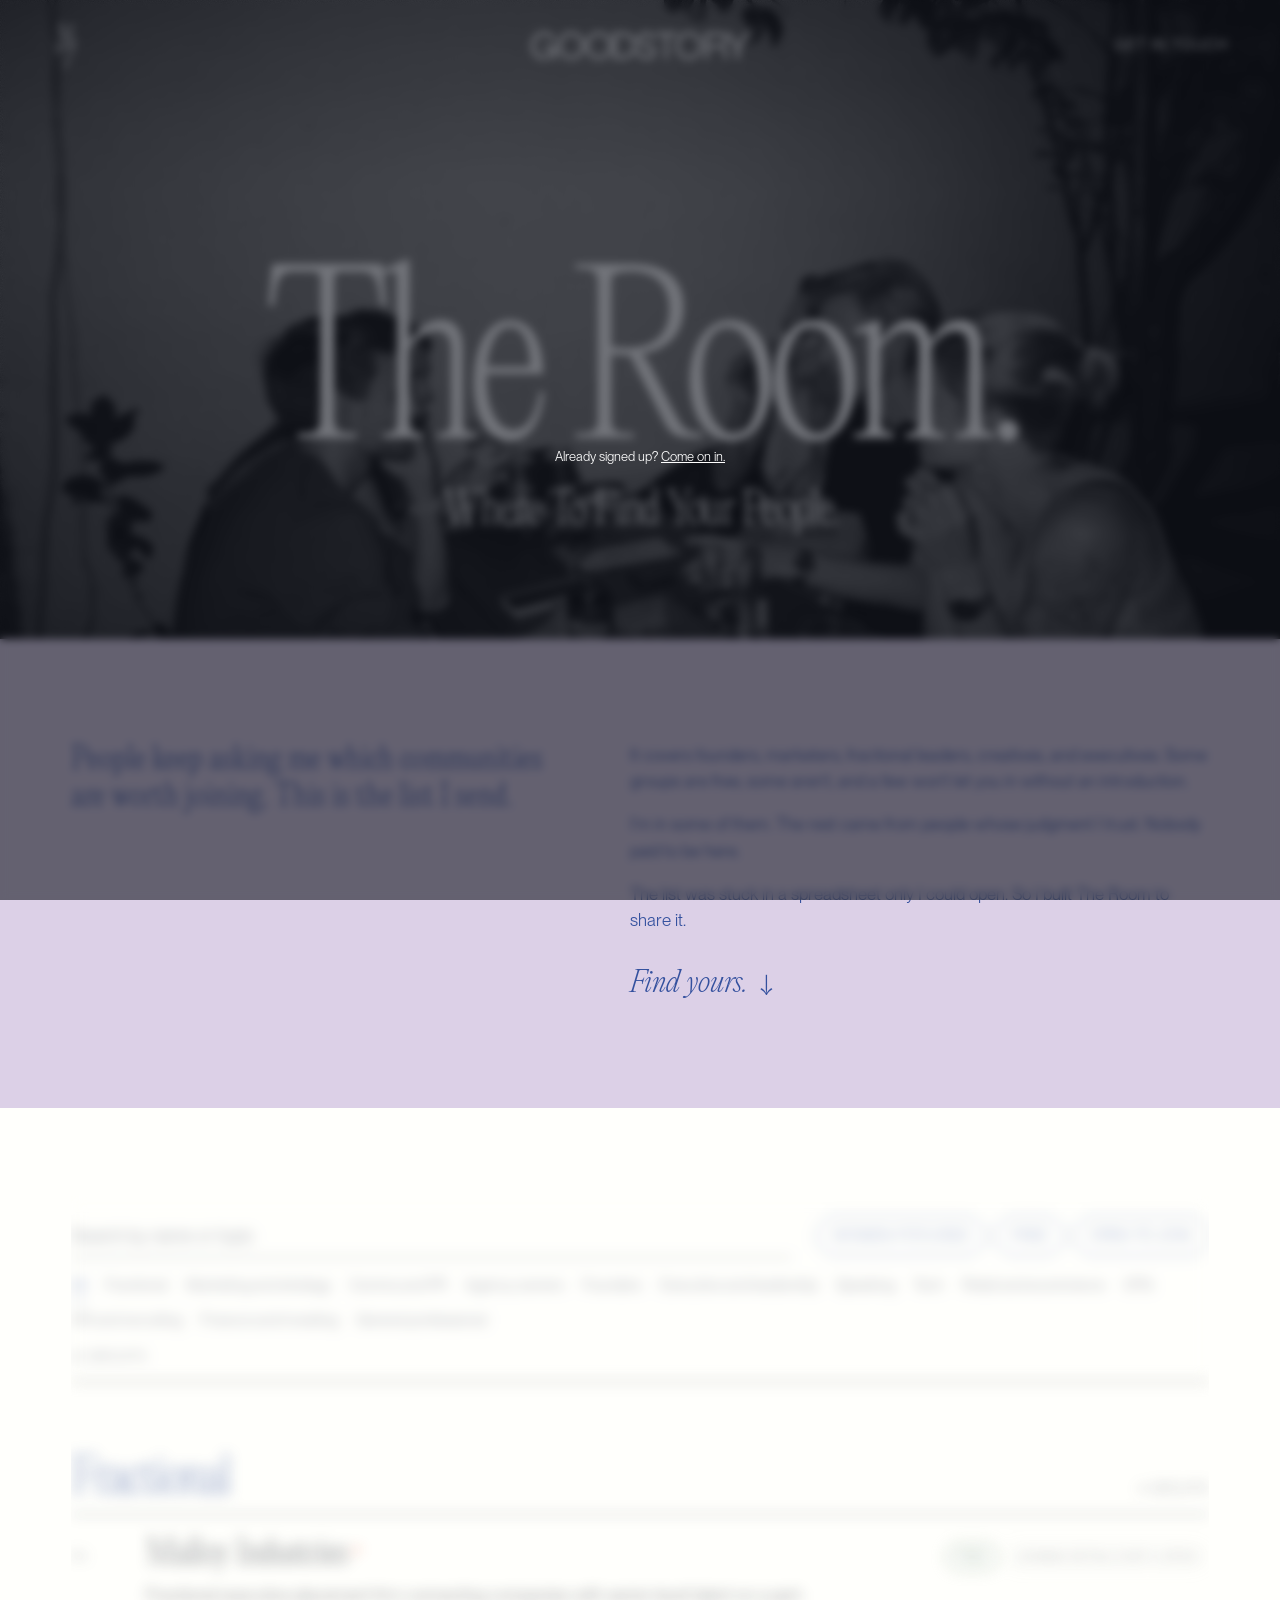
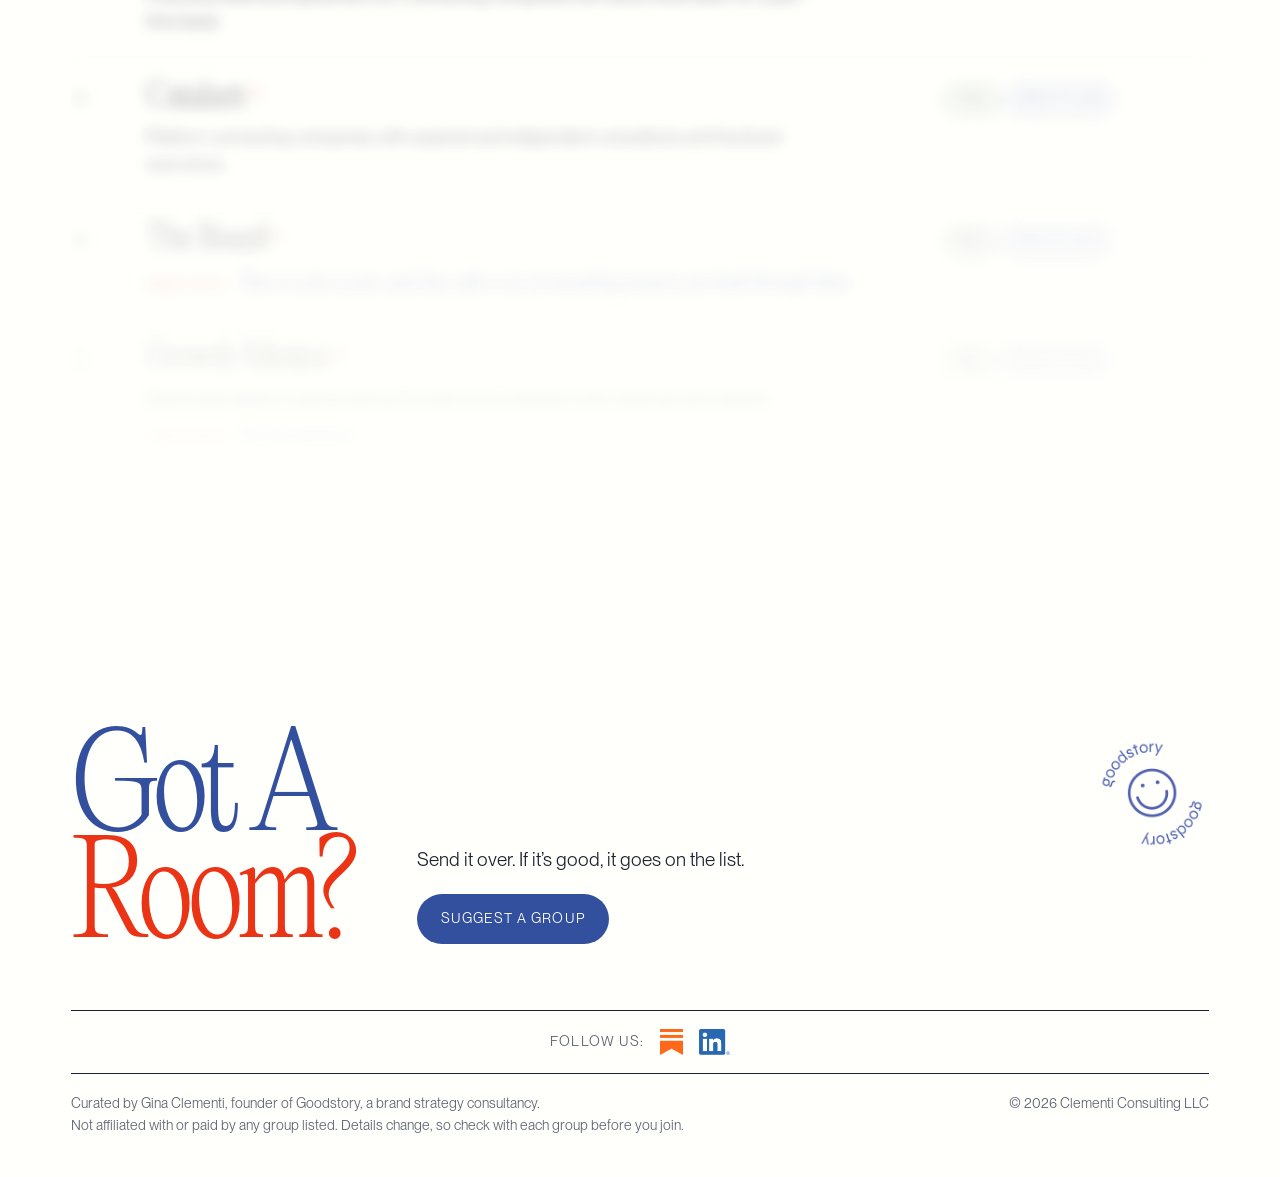
<file: index.html>
<!doctype html>
<html lang="en">
<head>
  <meta charset="utf-8">
  <meta name="viewport" content="width=device-width, initial-scale=1">
  <title>The Room: networking groups worth your time | Goodstory</title>
  <meta name="description" content="A curated list of professional communities for marketers, founders, fractional executives, and women in business.">
  <meta property="og:title" content="The Room: Where to find your people">
  <meta property="og:description" content="A curated list of professional communities for marketers, founders, fractional executives, and women in business.">
  <meta name="robots" content="noindex">
  <link rel="icon" type="image/png" href="goodstory-peace.png">
  <!-- Anyone who lands here goes to the list, where the sign-up popup greets new visitors. -->
  <meta http-equiv="refresh" content="0; url=list-r7k2.html">
  <script>location.replace("list-r7k2.html" + location.hash);</script>
</head>
<body style="background:#fffffc;font-family:Helvetica,Arial,sans-serif;padding:40px 16px;text-align:center">
  <p><a href="list-r7k2.html" style="color:#33509e">Continue to The Room</a></p>
</body>
</html>
</file>
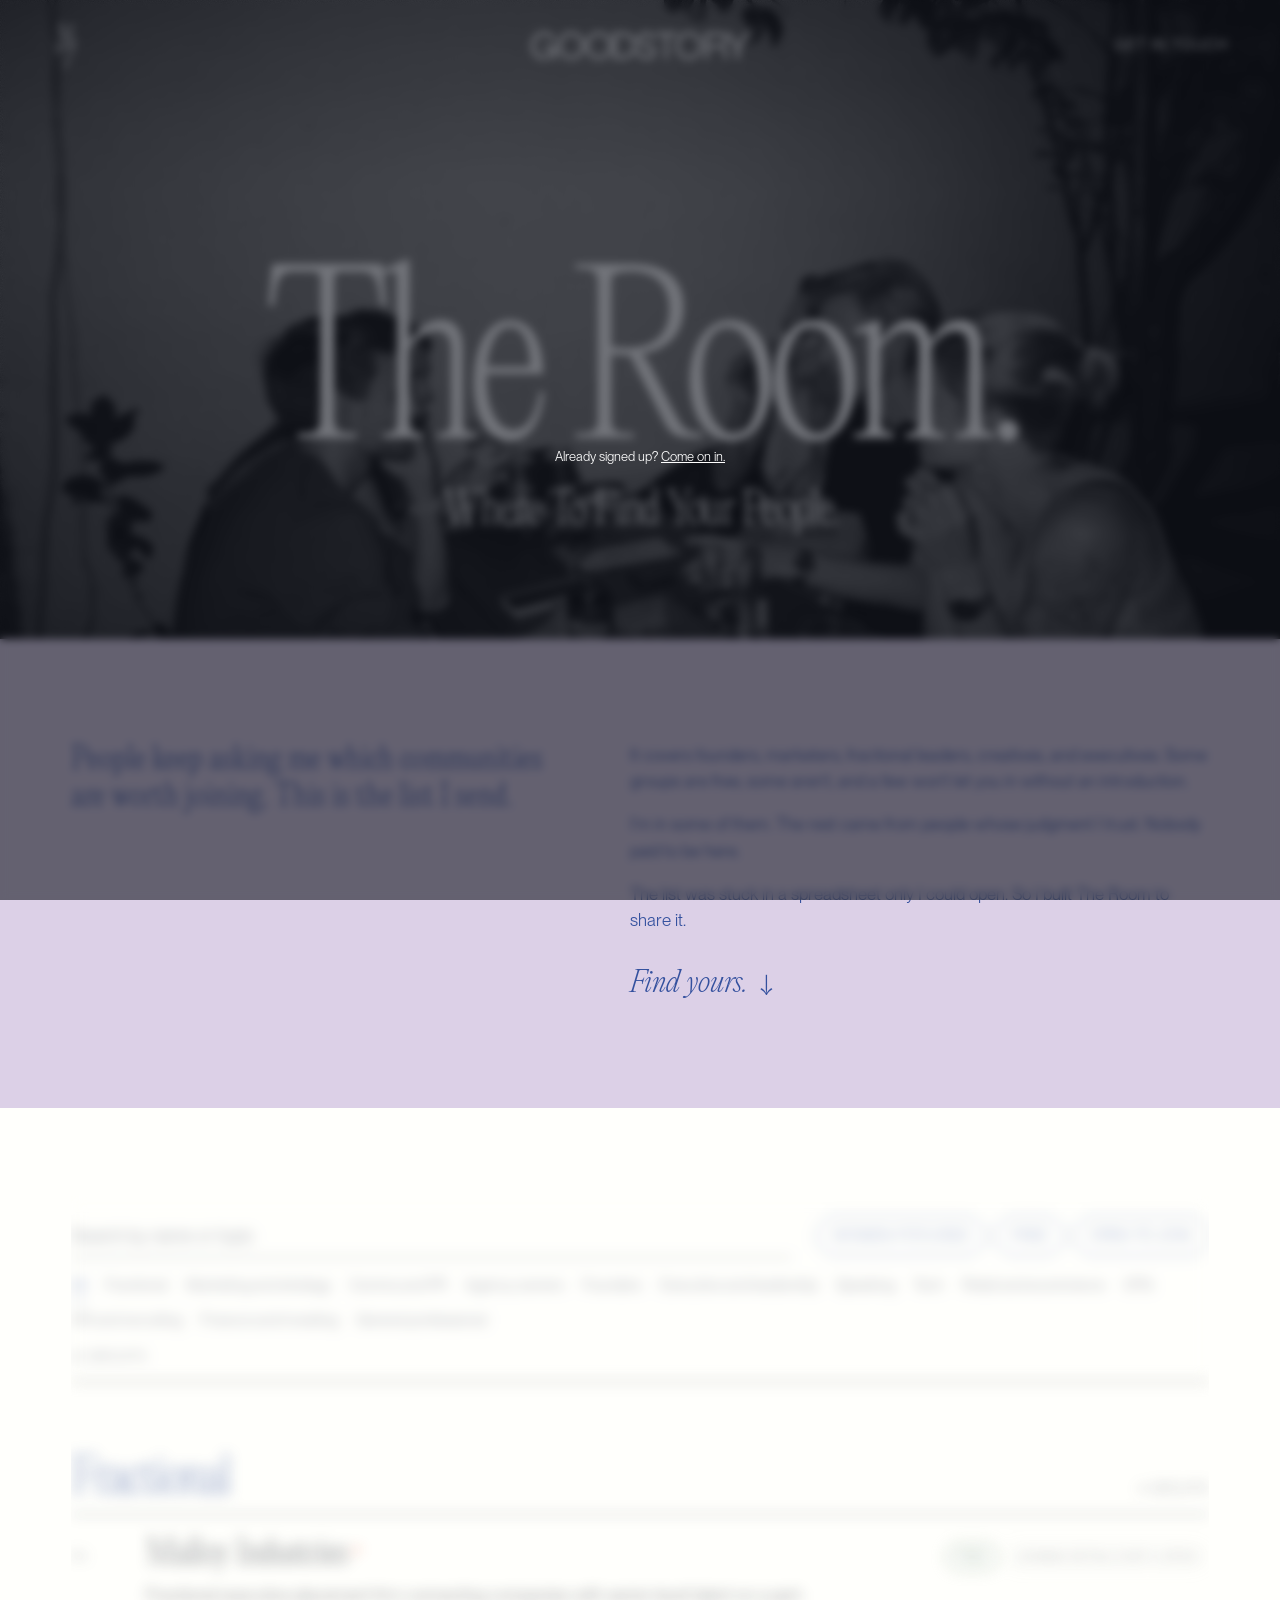
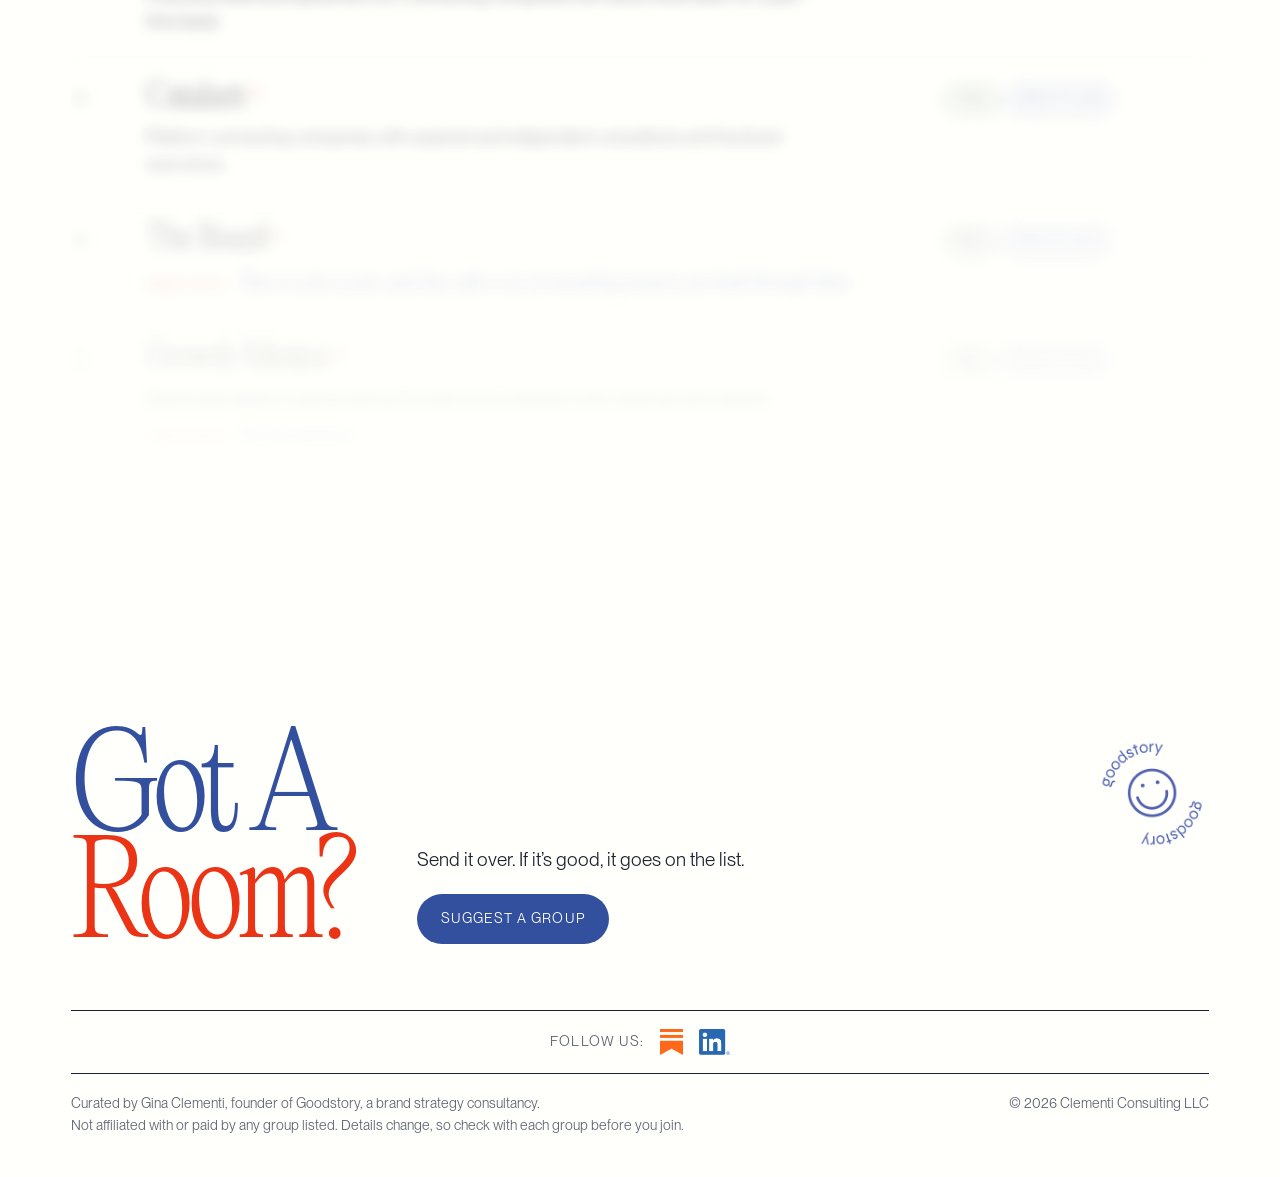
<file: list-r7k2.html>
<!doctype html>
<html lang="en">
<head>
  <meta charset="utf-8">
  <meta name="viewport" content="width=device-width, initial-scale=1">
  <title>Networking groups worth your time | Goodstory</title>
  <meta name="description" content="A curated list of professional communities for marketers, founders, fractional executives, and women in business. Filter by focus, cost, and how to get in.">
  <meta property="og:title" content="The Room: Where to find your people">
  <meta property="og:description" content="A curated list of professional communities for marketers, founders, fractional executives, and women in business. Filter by focus, cost, and how to get in.">
  <meta property="og:type" content="website">
  <meta name="twitter:card" content="summary">
  <meta name="robots" content="noindex, nofollow">
  <link rel="icon" type="image/png" href="goodstory-peace.png">
  <link rel="preload" href="editorial-new-ultralight.woff" as="font" type="font/woff" crossorigin>
  <link rel="preload" href="neue-montreal-book.woff" as="font" type="font/woff" crossorigin>
  <link rel="stylesheet" href="styles.css">
  <script>
    (function(w, d, t, h, s, n) {
      w.FlodeskObject = n;
      var fn = function() {
        (w[n].q = w[n].q || []).push(arguments);
      };
      w[n] = w[n] || fn;
      var f = d.getElementsByTagName(t)[0];
      var v = '?v=' + Math.floor(new Date().getTime() / (120 * 1000)) * 60;
      var sm = d.createElement(t);
      sm.async = true;
      sm.type = 'module';
      sm.src = h + s + '.mjs' + v;
      f.parentNode.insertBefore(sm, f);
      var sn = d.createElement(t);
      sn.async = true;
      sn.noModule = true;
      sn.src = h + s + '.js' + v;
      f.parentNode.insertBefore(sn, f);
    })(window, document, 'script', 'https://assets.flodesk.com', '/universal', 'fd');
  </script>
  <script>
    // Soft gate: decide before first paint whether this visitor is already "in".
    (function () {
      var KEY = "theroom_in";
      var inside = false;
      try { inside = localStorage.getItem(KEY) === "1"; } catch (e) {}
      var p = new URLSearchParams(location.search);
      if (p.get("in") === "1") {
        inside = true;
        try { localStorage.setItem(KEY, "1"); } catch (e) {}
        p.delete("in");
        var qs = p.toString();
        try { history.replaceState(null, "", location.pathname + (qs ? "?" + qs : "") + location.hash); } catch (e) {}
      }
      if (!inside) document.documentElement.classList.add("is-gated");
    })();
  </script>
</head>
<body>
  <a class="skip" href="#list">Skip to the list</a>

  <header class="masthead">
    <a class="masthead__peace" href="https://itsagoodstory.com/" target="_blank" rel="noopener" aria-label="Goodstory home">
      <span class="peace" aria-hidden="true"></span>
    </a>
    <a class="masthead__wordmark" href="https://itsagoodstory.com/" target="_blank" rel="noopener" aria-label="Goodstory">
      <span class="wordmark" aria-hidden="true"></span>
    </a>
    <a class="masthead__cta" href="https://itsagoodstory.com/contact-goodstory" target="_blank" rel="noopener">Get in touch</a>
  </header>

  <main>
    <section class="hero" aria-labelledby="title">
      <div class="hero__banner">
        <div class="hero__inner">
          <h1 id="title" class="hero__title">The Room.</h1>
          <p class="hero__sub">Where To Find Your People.</p>
        </div>
      </div>

      <div class="hero__intro">
      <div class="hero__inner hero__body">
        <p class="hero__lede">People keep asking me which communities are worth joining. This is the list I send.</p>
        <div class="hero__copy">
          <p>It covers founders, marketers, fractional leaders, creatives, and executives. Some groups are free, some aren’t, and a few won’t let you in without an introduction.</p>
          <p>I’m in some of them. The rest came from people whose judgment I trust. Nobody paid to be here.</p>
          <p>The list was stuck in a spreadsheet only I could open. So I built The Room to share it.</p>
          <a class="hero__find" href="#list">Find yours. <span aria-hidden="true">↓</span></a>
        </div>
      </div>
      </div>
    </section>

    <section id="list" class="directory" aria-label="Networking groups">
      <div class="gate" id="gate" role="dialog" aria-modal="true" aria-labelledby="gate-title">
        <div class="gate__card">
          <h2 id="gate-title" class="visually-hidden">Sign up to open The Room</h2>
          <div id="fd-form-6ad8dcfd21298a131143dacb"></div>
          <script>
            window.fd('form', {
              formId: '6ad8dcfd21298a131143dacb',
              containerEl: '#fd-form-6ad8dcfd21298a131143dacb'
            });
          </script>
          <p class="gate__fine">Already signed up? <a href="?in=1" style="color:inherit;text-decoration:underline">Come on in.</a></p>
        </div>
      </div>
      <div class="directory__body">
      <div class="controls" role="search">
        <div class="controls__row">
          <label class="search">
            <span class="visually-hidden">Search by name or topic</span>
            <input id="q" type="search" placeholder="Search by name or topic" autocomplete="off">
          </label>
          <div class="toggles" role="group" aria-label="Filters">
            <button type="button" class="toggle" data-toggle="women" aria-pressed="false">Women-focused</button>
            <button type="button" class="toggle" data-toggle="free" aria-pressed="false">Free</button>
            <button type="button" class="toggle" data-toggle="open" aria-pressed="false">Open to join</button>
          </div>
        </div>
        <div class="cats" role="group" aria-label="Focus" id="cats"></div>
        <p class="count" id="count" aria-live="polite"></p>
      </div>

      <div id="results"></div>

      <div class="empty" id="empty" hidden>
        <p>No groups match these filters.</p>
        <button type="button" class="link-button" id="clear">Clear filters</button>
      </div>
      </div>
    </section>

    <section class="byou" aria-labelledby="byou-title">
      <div class="byou__inner">
        <h2 id="byou-title" class="byou__title">
          <span>You Can’t Be</span>
          <span>In Every Room.</span>
          <span class="byou__accent">Your Story Can.</span>
        </h2>
        <div class="byou__copy">
          <p>This list can help you find the right room. The real test comes later, in the rooms you’re not in.</p>
          <p>Someone says, “You should talk to...” and has to explain why. Figure out what you’re known for. Build the story around it. Make it easy for other people to carry.</p>
          <a class="button" href="https://itsagoodstory.com/services-storytelling-brand-of-you" target="_blank" rel="noopener">See how Brand of You works</a>
        </div>
      </div>
    </section>
  </main>

  <footer class="footer">
    <div class="footer__top">
      <h2 class="footer__title"><span>Got A</span> <span class="footer__accent">Room?</span></h2>
      <div class="footer__cta">
        <p class="footer__sub">Send it over. If it’s good, it goes on the list.</p>
        <a class="button button--blue" href="mailto:gina@itsagoodstory.com?subject=A%20room%20for%20the%20list">Suggest a group</a>
      </div>
      <img class="badge" src="goodstory-badge.png" alt="" width="480" height="480">
    </div>
    <div class="footer__bar">
      <div class="follow">
        <span class="follow__label">Follow us:</span>
        <a href="https://goodstory.substack.com/" target="_blank" rel="noopener" aria-label="Goodstory on Substack (opens in a new tab)">
          <img src="icon-substack.png" alt="" width="84" height="96" class="follow__icon follow__icon--substack">
        </a>
        <a href="https://www.linkedin.com/company/itsagoodstory/" target="_blank" rel="noopener" aria-label="Goodstory on LinkedIn (opens in a new tab)">
          <img src="icon-linkedin.png" alt="" width="120" height="102" class="follow__icon follow__icon--linkedin">
        </a>
      </div>
    </div>
    <div class="footer__base">
      <p>Curated by Gina Clementi, founder of Goodstory, a brand strategy consultancy.<br>Not affiliated with or paid by any group listed. Details change, so check with each group before you join.</p>
      <p>© 2026 Clementi Consulting LLC</p>
    </div>
  </footer>

  <script src="app.js" defer></script>
  <script>
    // Unlock once the Flodesk form is submitted successfully.
    (function () {
      var root = document.documentElement;
      if (!root.classList.contains("is-gated")) return;
      var box = document.getElementById("fd-form-6ad8dcfd21298a131143dacb");
      var done = false;
      function unlock() {
        if (done) return; done = true;
        try { localStorage.setItem("theroom_in", "1"); } catch (e) {}
        setTimeout(function () {
          root.classList.remove("is-gated");
          var c = document.getElementById("controls-start") || document.getElementById("list");
          if (c) c.scrollIntoView({ behavior: "smooth", block: "start" });
        }, 1400);
      }
      // Flodesk swaps the form for its thank-you message after a successful submit.
      var submitted = false;
      box.addEventListener("submit", function (e) {
        var f = e.target;
        if (f && f.checkValidity && f.checkValidity()) {
          submitted = true;
          setTimeout(function () { if (submitted) unlock(); }, 4000); // fallback
        }
      }, true);
      var sawForm = false;
var fb = null;
new MutationObserver(function () {
  var inputs = box.querySelectorAll("input[type=text], input[type=email]");
  var visible = [].some.call(inputs, function (i) { return i.offsetParent !== null; });
  if (visible) { sawForm = true; if (fb) { fb.remove(); fb = null; } return; }
  // The form was on screen and now it is not: Flodesk swapped in its thank-you message.
  if (sawForm || submitted) unlock();
}).observe(box, { childList: true, subtree: true, attributes: true });
// If the form never shows up (blocker, private tab, slow connection), say so instead of leaving a blank card.
setTimeout(function () {
  if (done || sawForm) return;
  fb = document.createElement("p");
  fb.className = "gate__fine";
  fb.textContent = "The sign-up form didn\u2019t load. Refresh the page, or email gina@itsagoodstory.com and I\u2019ll send you the link.";
  box.parentNode.insertBefore(fb, box.nextSibling);
}, 6000);
    })();
  </script>
</body>
</html>
</file>
<file: styles.css>
/* The Room — Goodstory
   Fonts: PP Editorial New + PP Neue Montreal (files live alongside this stylesheet). */

@font-face { font-family: "Editorial"; src: url("editorial-new-ultralight.woff") format("woff"); font-weight: 200; font-style: normal; font-display: swap; }
@font-face { font-family: "Editorial"; src: url("editorial-new-ultralight-italic.woff") format("woff"); font-weight: 200; font-style: italic; font-display: swap; }
@font-face { font-family: "Montreal"; src: url("neue-montreal-book.woff") format("woff"); font-weight: 400; font-style: normal; font-display: swap; }
@font-face { font-family: "Montreal"; src: url("neue-montreal-medium.woff") format("woff"); font-weight: 500; font-style: normal; font-display: swap; }

:root {
  --cream: #fffffc;
  --paper: #faf9f7;
  --stone: #eaeae7;
  --ink: #1d2230;
  --muted: #5d6272;
  --blue: #33509e;
  --red: #eb3416;
  --lavender: #dcd0e7;
  --green: #1b5125;

  --serif: "Editorial", "Iowan Old Style", "Palatino Linotype", Georgia, serif;
  --sans: "Montreal", "Helvetica Neue", Helvetica, Arial, sans-serif;

  --gutter: clamp(16px, 4vw, 56px);
  --max: 1240px;
}

*, *::before, *::after { box-sizing: border-box; }
html { scroll-behavior: smooth; -webkit-text-size-adjust: 100%; }
body {
  margin: 0;
  background: var(--cream);
  color: var(--ink);
  font-family: var(--sans);
  font-size: 17px;
  line-height: 1.55;
  -webkit-font-smoothing: antialiased;
}
a { color: inherit; }
img { max-width: 100%; }
:focus-visible { outline: 2px solid var(--red); outline-offset: 3px; }

.visually-hidden { position: absolute !important; width: 1px; height: 1px; overflow: hidden; clip: rect(0 0 0 0); white-space: nowrap; }
.skip { position: absolute; left: -9999px; top: 8px; background: var(--blue); color: #fff; padding: 8px 14px; z-index: 50; }
.skip:focus { left: 8px; }

/* Brand marks — PNGs used as masks so they can take any brand color */
.peace, .wordmark { display: block; background: var(--blue); -webkit-mask-repeat: no-repeat; mask-repeat: no-repeat; -webkit-mask-size: contain; mask-size: contain; -webkit-mask-position: center; mask-position: center; }
.peace { -webkit-mask-image: url("goodstory-peace.png"); mask-image: url("goodstory-peace.png"); width: 30px; aspect-ratio: 200 / 370; }
.badge { width: 112px; height: auto; flex: none; }
.wordmark { -webkit-mask-image: url("goodstory-wordmark.png"); mask-image: url("goodstory-wordmark.png"); width: clamp(150px, 18vw, 250px); aspect-ratio: 900 / 180; }

/* Masthead — mirrors itsagoodstory.com */
.masthead {
  position: absolute;
  top: 0;
  left: 0;
  right: 0;
  z-index: 20;
  display: grid;
  grid-template-columns: 1fr auto 1fr;
  align-items: center;
  padding: 18px var(--gutter);
}
.masthead__peace { justify-self: start; }
.masthead__cta {
  justify-self: end;
  color: var(--blue);
  text-decoration: none;
  text-transform: uppercase;
  letter-spacing: .08em;
  font-size: 15px;
}
.masthead__cta:hover { color: var(--red); }

/* Hero */
.hero__inner { max-width: var(--max); margin: 0 auto; padding: 0 var(--gutter); }
/* Your photo, darkened so the white headline reads. The grain comes from the photo itself. */
.hero__banner {
  position: relative;
  padding: clamp(200px, 22vw, 320px) 0 clamp(64px, 8vw, 112px);
  background-color: #1d1d1d;
  background-image:
    linear-gradient(180deg, rgba(0,0,0,.45) 0%, rgba(0,0,0,.28) 30%, rgba(0,0,0,.38) 70%, rgba(0,0,0,.55) 100%),
    url("room-hero.jpg");
  background-size: cover;
  background-position: center 10%;
}
.hero__title {
  margin: 0;
  font-family: var(--serif);
  font-weight: 200;
  color: #fff;
  font-size: clamp(84px, 17vw, 240px);
  line-height: .86;
  letter-spacing: -.035em;
}
.hero__sub {
  margin: 18px 0 0;
  font-family: var(--serif);
  font-weight: 200;
  font-size: clamp(26px, 3.4vw, 44px);
  line-height: 1.15;
  color: #fff;
}
.hero__body {
  display: grid;
  grid-template-columns: 5fr 6fr;
  gap: clamp(28px, 6vw, 96px);
}
/* Lavender "breathing room" block for the intro, per the brand guidelines */
.hero__intro { color: var(--blue); background: var(--lavender); padding: clamp(56px, 8vw, 104px) 0; margin-bottom: clamp(48px, 7vw, 88px); }
.hero__lede {
  margin: 0;
  font-family: var(--serif);
  font-weight: 200;
  font-size: clamp(24px, 2.4vw, 32px);
  line-height: 1.22;
}
.hero__copy p { margin: 0 0 1em; max-width: 34em; }
.hero__find {
  display: inline-flex;
  gap: .4em;
  margin-top: .4em;
  font-family: var(--serif);
  font-style: italic;
  font-size: 28px;
  color: var(--red);
  text-decoration: none;
}
.hero__find:hover { text-decoration: underline; text-underline-offset: 6px; text-decoration-thickness: 1px; }

/* Directory */
.directory {
  max-width: var(--max);
  margin: 0 auto;
  padding: 0 var(--gutter) clamp(72px, 10vw, 140px);
  scroll-margin-top: 0;
}
.controls {
  position: sticky;
  top: 0;
  z-index: 10;
  background: var(--cream);
  padding: 18px 0 14px;
  border-bottom: 1px solid var(--ink);
}
.controls__row { display: flex; flex-wrap: wrap; gap: 14px 24px; align-items: center; justify-content: space-between; }
.search { flex: 1 1 280px; }
.search input {
  width: 100%;
  font: inherit;
  font-size: 18px;
  color: var(--ink);
  background: transparent;
  border: 0;
  border-bottom: 1px solid var(--muted);
  border-radius: 0;
  padding: 8px 0;
  -webkit-appearance: none;
  appearance: none;
}
.search input::placeholder { color: var(--muted); }
.search input:focus { outline: none; border-bottom-color: var(--blue); }

.toggles { display: flex; flex-wrap: wrap; gap: 8px; }
.toggle, .cat {
  font: inherit;
  cursor: pointer;
  border-radius: 999px;
  transition: background-color .15s, color .15s, border-color .15s;
}
.toggle {
  font-size: 14px;
  letter-spacing: .06em;
  text-transform: uppercase;
  padding: 8px 16px;
  color: var(--blue);
  background: transparent;
  border: 1px solid var(--blue);
}
.toggle:hover { background: var(--lavender); }
.toggle[aria-pressed="true"] { background: var(--blue); color: #fff; }

.cats { display: flex; gap: 6px 18px; flex-wrap: wrap; margin-top: 14px; }
.cat {
  background: none;
  border: 0;
  border-radius: 0;
  padding: 2px 0;
  font-size: 15px;
  color: var(--muted);
  border-bottom: 1px solid transparent;
}
.cat:hover { color: var(--ink); }
.cat[aria-pressed="true"] { color: var(--blue); border-bottom-color: var(--blue); }
.count { margin: 12px 0 0; font-size: 13px; letter-spacing: .08em; text-transform: uppercase; color: var(--muted); }

.section { margin-top: clamp(40px, 6vw, 72px); }
.section__head {
  display: flex;
  align-items: baseline;
  justify-content: space-between;
  gap: 16px;
  padding-bottom: 10px;
  border-bottom: 1px solid var(--ink);
}
.section__title {
  margin: 0;
  font-family: var(--serif);
  font-weight: 200;
  font-size: clamp(30px, 4vw, 48px);
  line-height: 1.05;
  color: var(--blue);
}
.section__n { font-size: 13px; letter-spacing: .08em; text-transform: uppercase; color: var(--muted); white-space: nowrap; }

.group {
  display: grid;
  grid-template-columns: 3.2rem minmax(0, 1fr) minmax(0, 16.5rem);
  gap: 8px 24px;
  padding: 22px 0;
  border-bottom: 1px solid var(--stone);
}
.group__idx { font-size: 13px; color: var(--muted); padding-top: 9px; font-variant-numeric: tabular-nums; }
.group__name {
  margin: 0;
  font-family: var(--serif);
  font-weight: 200;
  font-size: clamp(26px, 2.6vw, 34px);
  line-height: 1.1;
}
.group__name a { text-decoration: none; background-image: linear-gradient(var(--red), var(--red)); background-size: 0 1px; background-position: 0 100%; background-repeat: no-repeat; transition: background-size .25s; }
.group__name a:hover { background-size: 100% 1px; color: var(--ink); }
.group__name .arrow { font-family: var(--sans); font-size: .5em; color: var(--red); vertical-align: .45em; margin-left: .25em; }
.group__desc { margin: 8px 0 0; max-width: 40em; }
.group__desc--missing { color: var(--muted); }
.group__note {
  margin: 12px 0 0;
  max-width: 40em;
  font-family: var(--serif);
  font-style: italic;
  font-size: 19px;
  line-height: 1.35;
  color: var(--blue);
}
.group__note::before { content: "Gina’s note: "; font-family: var(--sans); font-style: normal; font-size: 12px; letter-spacing: .08em; text-transform: uppercase; color: var(--red); margin-right: .35em; }
.group__nolink { font-size: 13px; color: var(--muted); margin: 8px 0 0; }

.tags { display: flex; flex-wrap: wrap; align-content: flex-start; gap: 6px; padding: 6px 0 0; list-style: none; margin: 0; }
.tag {
  font-size: 12px;
  letter-spacing: .06em;
  text-transform: uppercase;
  line-height: 1;
  padding: 7px 10px;
  white-space: nowrap;
  border-radius: 999px;
  border: 1px solid var(--stone);
  color: var(--ink);
  background: var(--paper);
}
.tag--free { background: #fff; border-color: var(--green); color: var(--green); }
.tag--paid { background: #fff; border-color: var(--ink); }
.tag--open { background: #fff; border-color: var(--blue); color: var(--blue); }
.tag--referral { background: var(--blue); border-color: var(--blue); color: #fff; }
.tag--women { background: var(--lavender); border-color: var(--lavender); color: var(--ink); }
.tag--unknown { color: var(--muted); background: transparent; border-style: dashed; border-color: #c9c9c4; }

.empty { padding: 56px 0; }
.empty p { margin: 0 0 10px; font-family: var(--serif); font-size: 32px; font-weight: 200; }
.link-button { font: inherit; background: none; border: 0; padding: 0; color: var(--red); text-decoration: underline; text-underline-offset: 4px; cursor: pointer; }

/* Brand of You — the green block from the main site */
.byou { background: var(--green); color: #fff; }
.byou__inner {
  max-width: var(--max);
  margin: 0 auto;
  padding: clamp(72px, 10vw, 140px) var(--gutter);
  display: grid;
  grid-template-columns: 7fr 5fr;
  gap: 24px clamp(28px, 6vw, 96px);
  align-items: end;
}
.eyebrow { grid-column: 1 / -1; margin: 0; font-size: 14px; letter-spacing: .1em; text-transform: uppercase; color: var(--lavender); }
.byou__title {
  margin: 0;
  font-family: var(--serif);
  font-weight: 200;
  font-size: clamp(44px, 6.4vw, 92px);
  line-height: .98;
  letter-spacing: -.02em;
}
.byou__title em { color: var(--lavender); }
.byou__copy p { margin: 0 0 1em; }
.button {
  display: inline-block;
  margin-top: .6em;
  padding: 14px 24px;
  border-radius: 999px;
  background: var(--lavender);
  color: var(--ink);
  text-decoration: none;
  font-size: 14px;
  letter-spacing: .08em;
  text-transform: uppercase;
  transition: background-color .15s, color .15s;
}
.button:hover { background: #fff; }

/* Footer */
.footer { max-width: var(--max); margin: 0 auto; padding: clamp(64px, 9vw, 120px) var(--gutter) 40px; }
.footer__top { display: flex; justify-content: space-between; align-items: flex-start; gap: 24px; }
.footer__title { margin: 0; font-family: var(--serif); font-weight: 200; font-size: clamp(38px, 5vw, 68px); line-height: 1.02; color: var(--blue); }
.footer__sub { margin: 14px 0 0; font-size: 19px; }
.footer__bar {
  display: flex;
  flex-wrap: wrap;
  align-items: center;
  justify-content: center;
  gap: 16px 32px;
  margin-top: 56px;
  padding: 18px 0;
  border-top: 1px solid var(--ink);
  border-bottom: 1px solid var(--ink);
}
.footer__links { display: flex; flex-wrap: wrap; gap: 12px 32px; }
.footer__links a { text-decoration: none; text-transform: uppercase; letter-spacing: .08em; font-size: 14px; color: var(--blue); }
.footer__links a:hover { color: var(--red); }
.footer__base { display: flex; flex-wrap: wrap; justify-content: space-between; gap: 8px 24px; margin-top: 18px; font-size: 14px; color: var(--muted); }
.footer__base p { margin: 0; }

/* Small screens */
@media (max-width: 820px) {
  .hero__body, .byou__inner { grid-template-columns: 1fr; }
  .group { grid-template-columns: 2.2rem minmax(0, 1fr); }
  .tags { grid-column: 2; padding-top: 4px; }
  .masthead__cta { font-size: 13px; }
  .peace { width: 24px; }
  .badge { width: 80px; }
}
@media (max-width: 520px) {
  .masthead { grid-template-columns: auto 1fr auto; gap: 12px; }
  .masthead__wordmark { justify-self: center; }
  .wordmark { width: 130px; }
  .controls { position: static; }
  .toggles { width: 100%; }
  .toggle { flex: 1 1 auto; padding: 8px 10px; font-size: 12px; }
  .cats { flex-wrap: nowrap; overflow-x: auto; padding-bottom: 6px; scrollbar-width: none; }
  .cats::-webkit-scrollbar { display: none; }
  .cat { white-space: nowrap; }
  .group { grid-template-columns: minmax(0, 1fr); }
  .group__idx { display: none; }
  .tags { grid-column: 1; }
}

@media (prefers-reduced-motion: reduce) {
  html { scroll-behavior: auto; }
  * { transition: none !important; }
}
.count__clear { margin-left: 14px; font-size: 13px; letter-spacing: .08em; text-transform: uppercase; }

.button--blue { background: var(--blue); color: #fff; margin-top: 28px; }
.button--blue:hover { background: var(--red); color: #fff; }
.follow { display: flex; align-items: center; gap: 16px; }
.follow__label { text-transform: uppercase; letter-spacing: .08em; font-size: 14px; color: var(--muted); }
.follow a { display: inline-flex; transition: opacity .15s, transform .15s; }
.follow a:hover { opacity: .8; transform: translateY(-1px); }
.follow__icon { height: 26px; width: auto; }

/* Header sits on the dark photo */
.masthead .peace, .masthead .wordmark { background: #fff; }
.masthead__cta { color: #fff; }
.masthead__cta:hover { color: var(--lavender); }
.hero__intro .hero__find { color: var(--blue); }
.hero__banner .hero__inner { text-align: center; }

/* Flodesk sign-up form, in its own blue band after Brand of You */
.signup { background: var(--blue); }
.signup__inner { max-width: 760px; margin: 0 auto; padding: clamp(40px, 6vw, 72px) var(--gutter); }

/* Landing page: what's inside teaser */
.inside__inner { max-width: var(--max); margin: 0 auto; padding: 0 var(--gutter) clamp(56px, 8vw, 104px); }
.eyebrow--blue { color: var(--blue); margin-bottom: 14px; }
.inside__title { margin: 0; max-width: 18em; font-family: var(--serif); font-weight: 200; font-size: clamp(34px, 4.6vw, 60px); line-height: 1.04; color: var(--blue); }
.inside__copy { margin: 20px 0 0; max-width: 34em; font-size: 18px; }
.inside__cats { display: flex; flex-wrap: wrap; gap: 8px; list-style: none; margin: 28px 0 0; padding: 0; }
.inside__cats li { font-size: 13px; letter-spacing: .06em; text-transform: uppercase; padding: 8px 12px; border: 1px solid var(--blue); border-radius: 999px; color: var(--blue); }

/* Soft gate on the list page */
.gate { display: none; }
.is-gated, .is-gated body { overflow: hidden; }
.is-gated .gate {
  display: flex;
  position: fixed;
  inset: 0;
  z-index: 100;
  align-items: center;
  justify-content: center;
  padding: 24px 16px;
  overflow-y: auto;
  background: rgba(20, 24, 34, .6);
  -webkit-backdrop-filter: blur(4px);
  backdrop-filter: blur(4px);
  animation: gate-in .35s ease-out both;
}
@keyframes gate-in { from { opacity: 0; } to { opacity: 1; } }
.gate__card { width: 100%; max-width: 560px; margin: auto; text-align: center; }
.gate__card > div { box-shadow: 0 30px 80px rgba(0, 0, 0, .35); }
.gate__fine { margin: 14px 0 0; font-size: 13px; color: #fff; }
.is-gated .directory__body {
  height: 900px;
  overflow: hidden;
  filter: blur(7px);
  opacity: .55;
  pointer-events: none;
  user-select: none;
  -webkit-mask-image: linear-gradient(#000 45%, transparent);
  mask-image: linear-gradient(#000 45%, transparent);
}
.is-gated .byou { display: none; }

/* Brand of You: big, stacked headline like itsagoodstory.com */
.byou__inner { display: block; }
.byou__title {
  font-size: clamp(64px, 11.5vw, 176px);
  line-height: .84;
  letter-spacing: -.035em;
  margin: 0 0 clamp(40px, 6vw, 72px);
}
.byou__title span { display: block; }
.byou__title .byou__accent { color: var(--lavender); }
.byou__copy {
  max-width: 34em;
  margin-left: auto;
  padding-left: 72px;
  position: relative;
}
.byou__copy::before { content: ""; position: absolute; left: 0; top: .8em; width: 48px; border-top: 2px solid #fff; }
@media (max-width: 820px) {
  .byou__copy { margin-left: 0; padding-left: 0; padding-top: 24px; }
  .byou__copy::before { top: 0; }
}
@media (max-width: 520px) { .byou__title { font-size: 15.5vw; } }

/* Match itsagoodstory.com display type: very tight tracking, Title Case on big headlines */
.hero__title { letter-spacing: -.06em; }
.hero__sub { letter-spacing: -.035em; }
.byou__title { letter-spacing: -.055em; }
.footer__title { letter-spacing: -.045em; }
.section__title { letter-spacing: -.04em; text-transform: capitalize; }
.group__name { letter-spacing: -.025em; }
/* Brand of You: no dash, button centered under the copy */
.byou__copy { padding-left: 0; padding-top: 0; }
.byou__copy::before { display: none; }
.byou__copy .button { display: table; margin: 1em auto 0; }

/* Footer headline: big and stacked like the rest */
.footer__title { font-size: clamp(64px, 10vw, 150px); line-height: .84; letter-spacing: -.055em; }
.footer__title span { display: block; }
.footer__title .footer__accent { color: var(--red); }
.footer__sub { margin-top: 24px; }
@media (max-width: 520px) { .footer__title { font-size: 19vw; } }

/* Footer: headline, CTA and badge on one line, no dead space */
.footer__top {
  display: grid;
  grid-template-columns: auto minmax(0, 1fr) auto;
  align-items: end;
  gap: 24px clamp(32px, 5vw, 72px);
}
.footer__title { margin: 0; }
.footer__cta { padding-bottom: 10px; max-width: 24em; }
.footer__cta .footer__sub { margin: 0; }
.footer__cta .button--blue { margin-top: 20px; }
.footer .badge { align-self: start; }
.footer__base p { line-height: 1.6; }
@media (max-width: 820px) {
  .footer__top { grid-template-columns: 1fr auto; }
  .footer__cta { grid-column: 1 / -1; grid-row: 2; padding-bottom: 0; }
}
</file>
